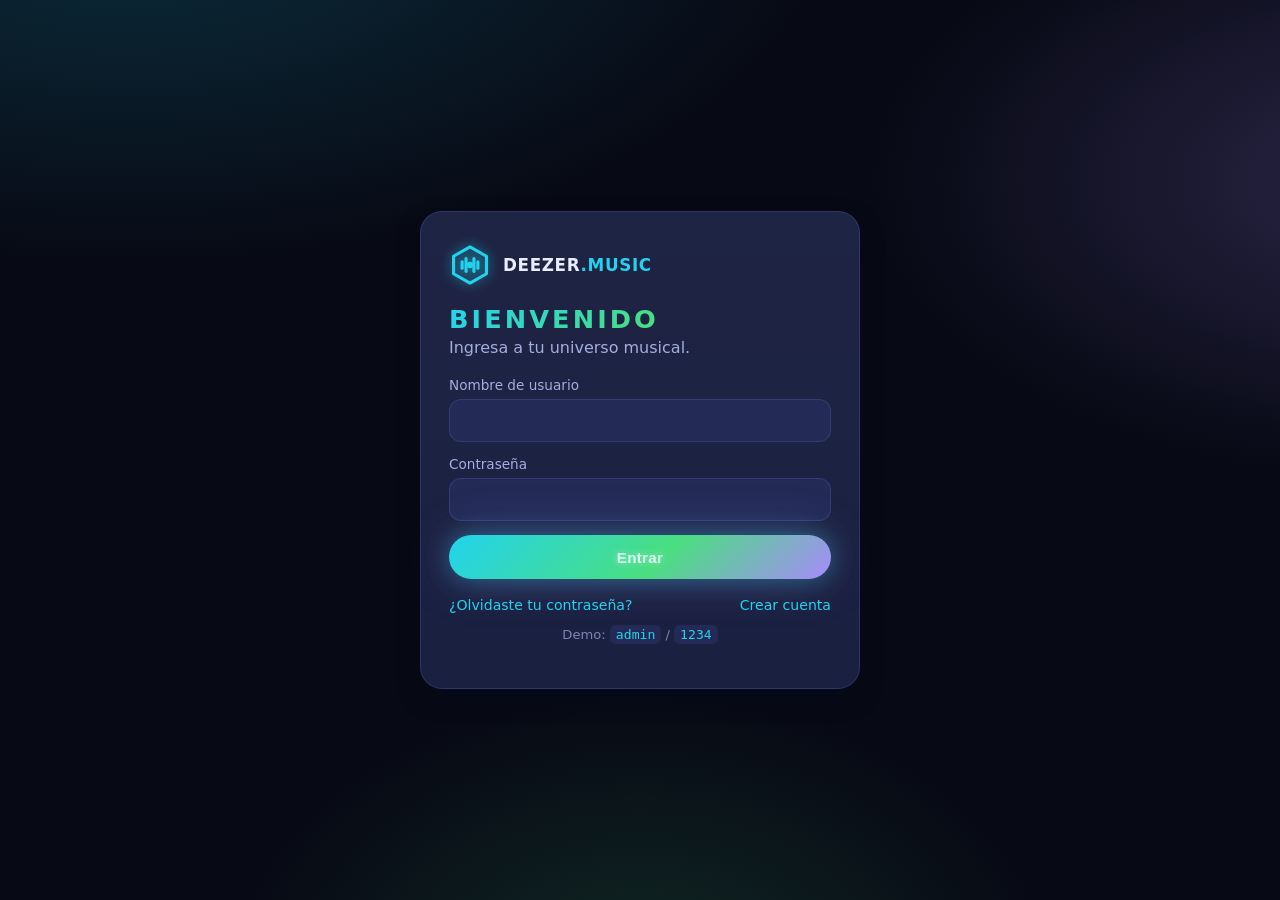
<file: index.html>
<!DOCTYPE html>
<html lang="es" data-theme="dark">
<head>
  <meta charset="UTF-8" />
  <meta name="viewport" content="width=device-width, initial-scale=1.0" />
  <title>Deezer.Music</title>
  <link rel="stylesheet" href="./css/styles.css" />
  <script>
    (function () {
      try {
        var authed = !!localStorage.getItem('dm_token');
        location.replace(authed ? './home.html' : './login.html');
      } catch (e) {
        location.replace('./login.html');
      }
    })();
  </script>
</head>
<body></body>
</html>
</file>
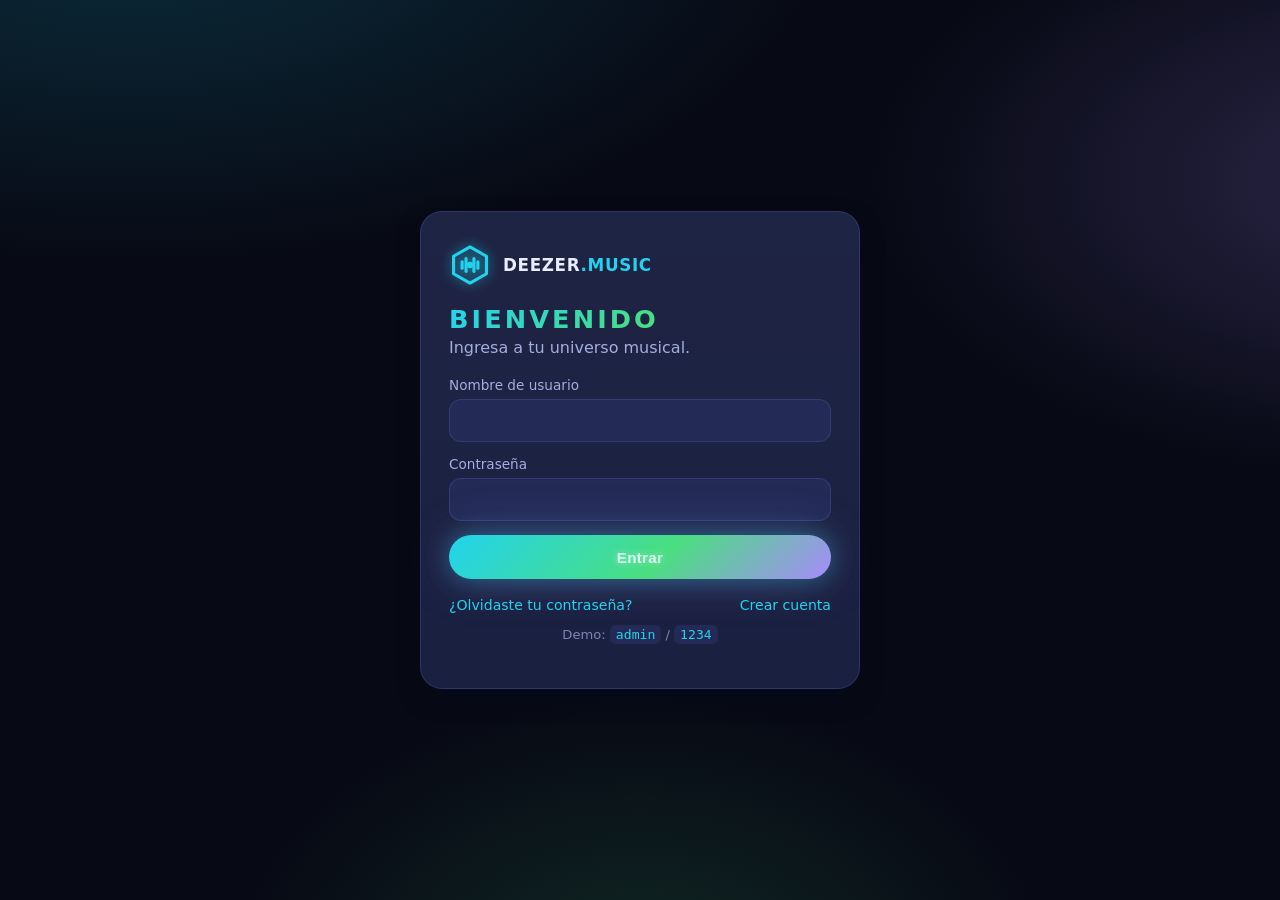
<file: album.html>
<!DOCTYPE html>
<html lang="es" data-theme="dark">
<head>
  <meta charset="UTF-8" />
  <meta name="viewport" content="width=device-width, initial-scale=1.0" />
  <title>Álbum · Deezer.Music</title>
  <meta name="description" content="Escucha las canciones del álbum en Deezer.Music." />
  <link rel="stylesheet" href="./css/styles.css" />
</head>
<body class="app-page">
  <header class="topbar"></header>

  <main class="app-main">
    <button id="backBtn" class="btn btn-ghost back-btn" type="button"></button>
    <div id="albumBanner" class="artist-banner album-hero"></div>

    <section class="section">
      <div class="section-head">
        <h2>Canciones</h2>
      </div>
      <p id="albumStatus" class="muted">Cargando canciones...</p>
      <div id="trackList" class="track-list"></div>
    </section>
  </main>

  <script src="./js/icons.js"></script>
  <script src="./js/theme.js"></script>
  <script src="./js/auth.js"></script>
  <script src="./js/storage.js"></script>
  <script src="./js/offline.js"></script>
  <script src="./js/api.js"></script>
  <script src="./js/ui.js"></script>
  <script src="./js/album.js"></script>
</body>
</html>
</file>
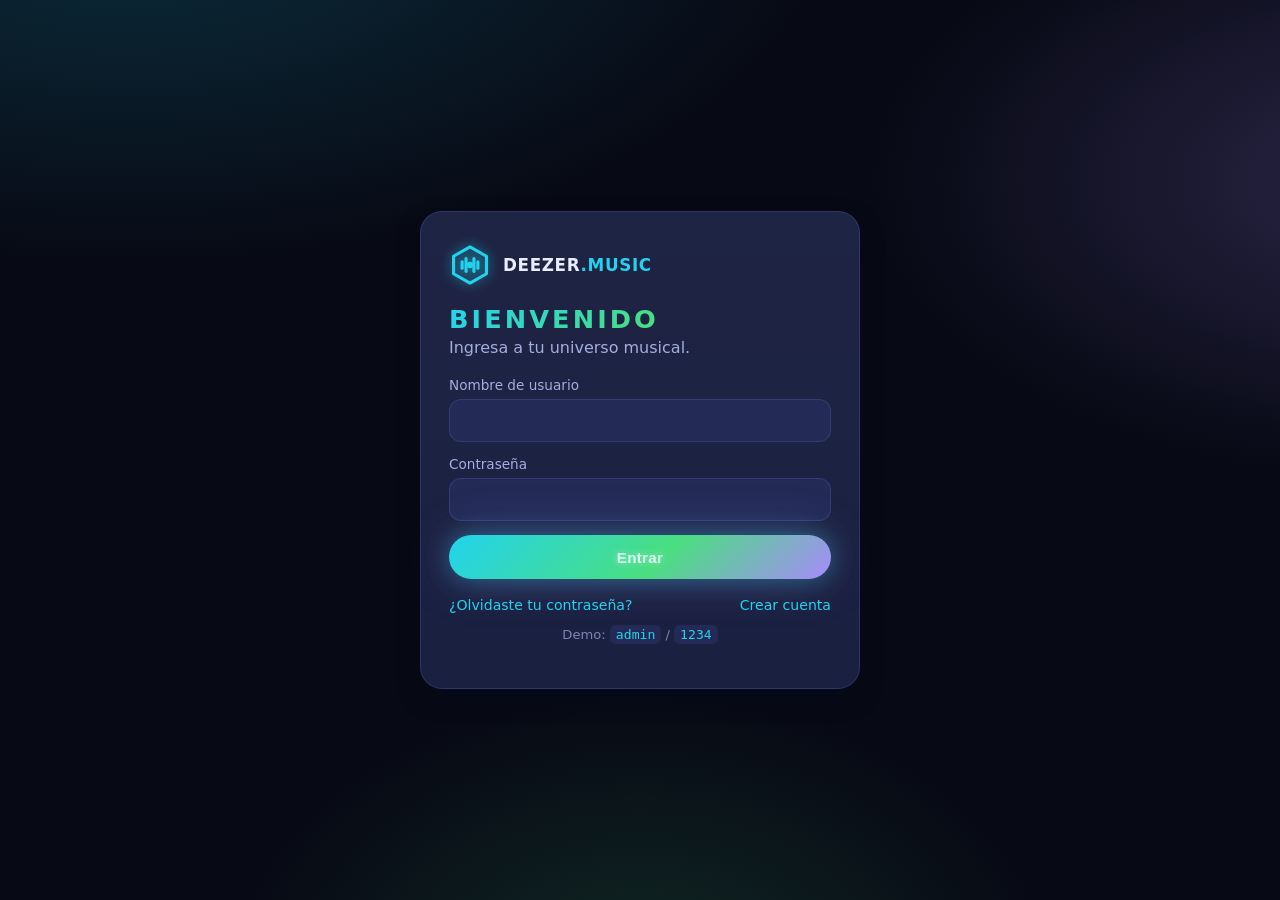
<file: artist.html>
<!DOCTYPE html>
<html lang="es" data-theme="dark">
<head>
  <meta charset="UTF-8" />
  <meta name="viewport" content="width=device-width, initial-scale=1.0" />
  <title>Artista · Deezer.Music</title>
  <meta name="description" content="Ficha del artista con su discografía completa en Deezer.Music." />
  <link rel="stylesheet" href="./css/styles.css" />
</head>
<body class="app-page">
  <header class="topbar"></header>

  <main class="app-main">
    <button id="backBtn" class="btn btn-ghost back-btn" type="button"></button>
    <div id="artistBanner" class="artist-banner"></div>
    <section class="section">
      <div class="section-head">
        <h2>Discografía</h2>
        <div id="starFilter" class="star-filter"></div>
      </div>
      <p id="artistStatus" class="muted">Cargando álbumes...</p>
      <div id="artistAlbums" class="grid album-grid"></div>
    </section>
  </main>

  <script src="./js/icons.js"></script>
  <script src="./js/theme.js"></script>
  <script src="./js/auth.js"></script>
  <script src="./js/storage.js"></script>
  <script src="./js/offline.js"></script>
  <script src="./js/api.js"></script>
  <script src="./js/ui.js"></script>
  <script src="./js/artist.js"></script>
</body>
</html>
</file>
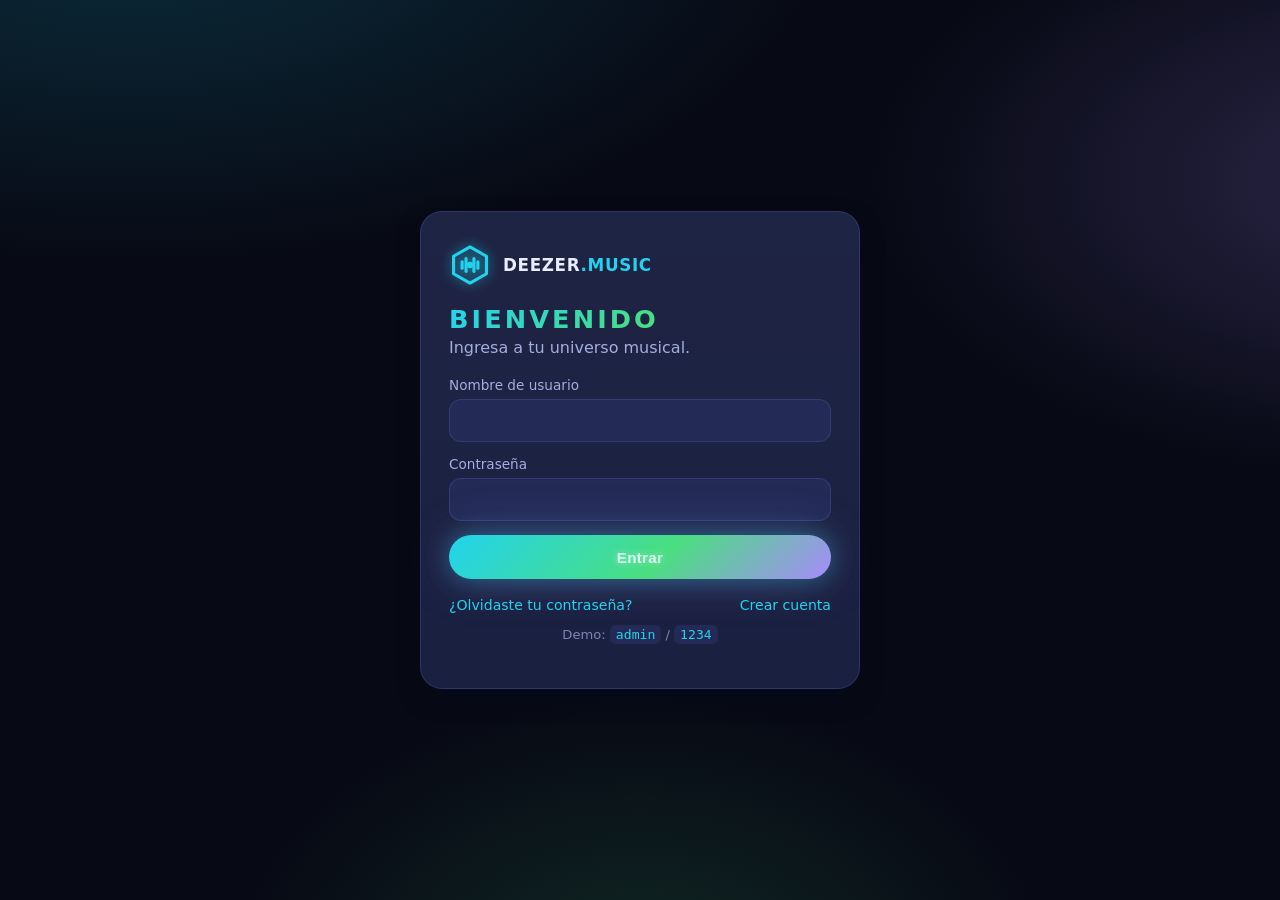
<file: favorites.html>
<!DOCTYPE html>
<html lang="es" data-theme="dark">
<head>
  <meta charset="UTF-8" />
  <meta name="viewport" content="width=device-width, initial-scale=1.0" />
  <title>Mis álbumes · Deezer.Music</title>
  <meta name="description" content="Tus álbumes guardados en Deezer.Music, siempre a un clic." />
  <link rel="stylesheet" href="./css/styles.css" />
</head>
<body class="app-page">
  <header class="topbar"></header>

  <main class="app-main">
    <button id="backBtn" class="btn btn-ghost back-btn" type="button"></button>

    <section class="section">
      <div class="section-head">
        <h2>Mis álbumes</h2>
        <div id="starFilter" class="star-filter"></div>
      </div>
      <p id="favStatus" class="muted"></p>
      <div id="favGrid" class="grid album-grid"></div>
    </section>
  </main>

  <script src="./js/icons.js"></script>
  <script src="./js/theme.js"></script>
  <script src="./js/auth.js"></script>
  <script src="./js/storage.js"></script>
  <script src="./js/offline.js"></script>
  <script src="./js/api.js"></script>
  <script src="./js/ui.js"></script>
  <script src="./js/favorites.js"></script>
</body>
</html>
</file>
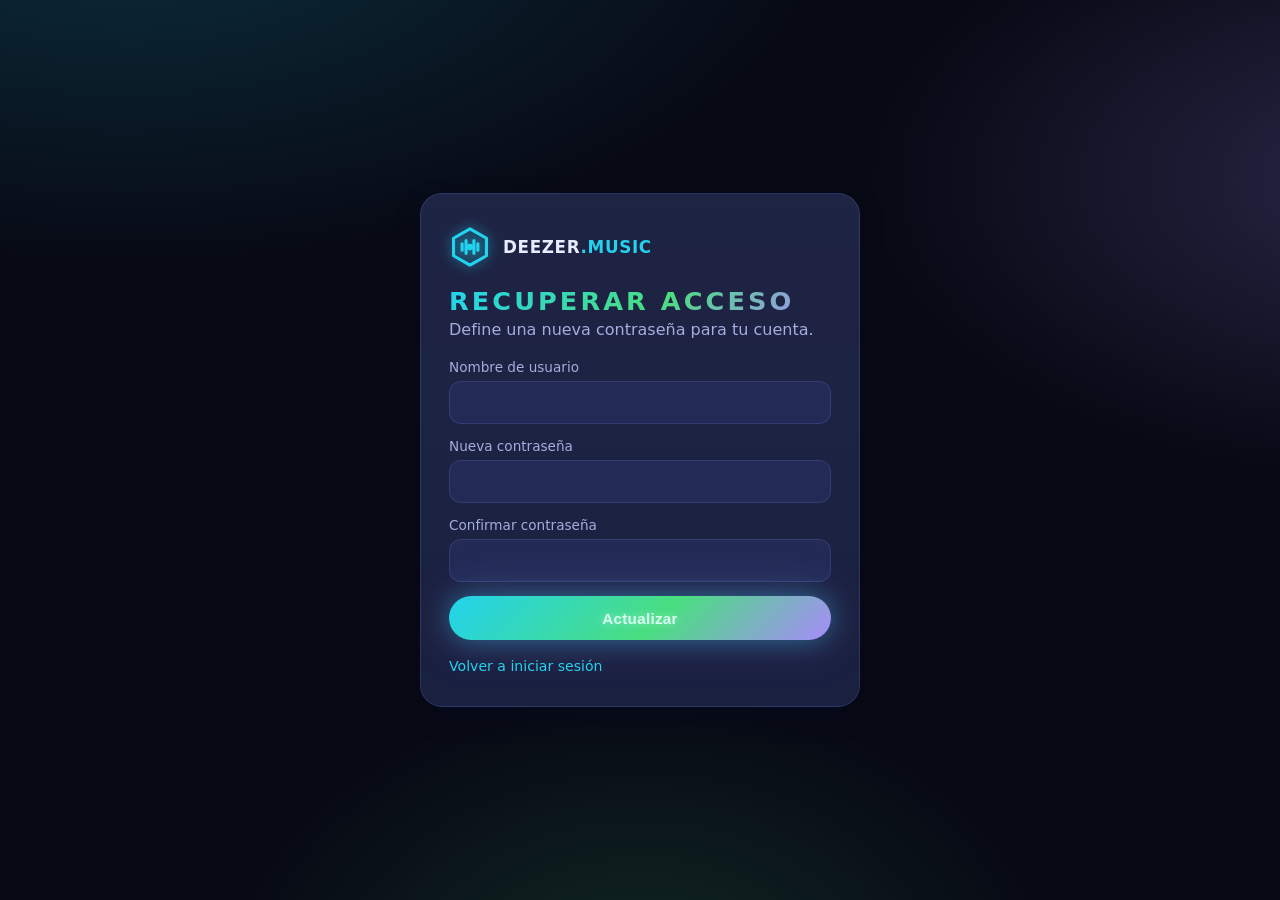
<file: forgot.html>
<!DOCTYPE html>
<html lang="es" data-theme="dark">
<head>
  <meta charset="UTF-8" />
  <meta name="viewport" content="width=device-width, initial-scale=1.0" />
  <title>Recuperar contraseña · Deezer.Music</title>
  <meta name="description" content="Restablece la contraseña de tu cuenta Deezer.Music." />
  <link rel="stylesheet" href="./css/styles.css" />
</head>
<body class="auth-page">
  <main class="auth-shell">
    <section class="auth-card">
      <div class="auth-brand" id="authBrand"></div>
      <h1 class="auth-title">RECUPERAR ACCESO</h1>
      <p class="auth-sub">Define una nueva contraseña para tu cuenta.</p>

      <form id="forgotForm" class="auth-form" novalidate>
        <label class="field">
          <span>Nombre de usuario</span>
          <input id="user" type="text" required />
        </label>
        <label class="field">
          <span>Nueva contraseña</span>
          <input id="pass" type="password" required />
        </label>
        <label class="field">
          <span>Confirmar contraseña</span>
          <input id="pass2" type="password" required />
        </label>

        <div id="forgotError" class="alert error" hidden></div>
        <div id="forgotOk" class="alert ok" hidden></div>

        <button type="submit" class="btn btn-primary btn-neon">
          <span class="btn-label">Actualizar</span>
        </button>
      </form>
      <div class="auth-links">
        <a href="./login.html">Volver a iniciar sesión</a>
      </div>
    </section>
  </main>

  <script src="./js/icons.js"></script>
  <script src="./js/theme.js"></script>
  <script src="./js/auth.js"></script>
  <script src="./js/forgot.js"></script>
  <script>
    document.getElementById('authBrand').innerHTML =
      Icons.logo('icon icon-lg neon') + '<span class="auth-wordmark">DEEZER<span class="brand-accent">.MUSIC</span></span>';
  </script>
</body>
</html>
</file>
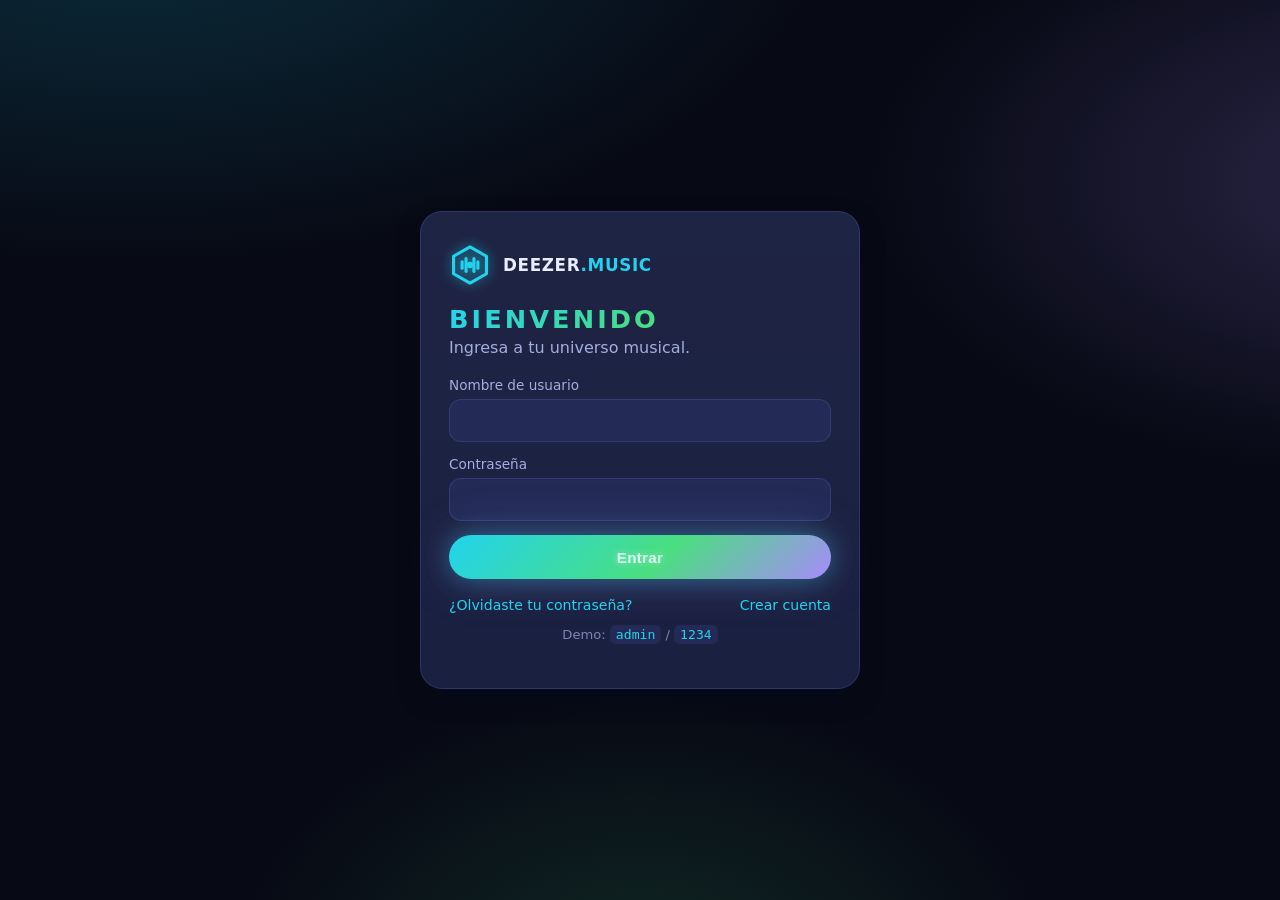
<file: home.html>
<!DOCTYPE html>
<html lang="es" data-theme="dark">
<head>
  <meta charset="UTF-8" />
  <meta name="viewport" content="width=device-width, initial-scale=1.0" />
  <title>Inicio · Deezer.Music</title>
  <meta name="description" content="Descubre artistas en tendencia, álbumes recomendados y guarda tus favoritos en Deezer.Music." />
  <link rel="stylesheet" href="./css/styles.css" />
</head>
<body class="app-page">
  <header class="topbar"></header>

  <main class="app-main">
    <div id="pendingSyncBadge" class="alert warn" hidden></div>
    <div id="netStatus" class="net-pill online" aria-live="polite">En línea</div>

    <section class="home-search">
      <form id="homeSearchForm" role="search">
        <span id="homeSearchIcon" class="search-glyph"></span>
        <input id="homeSearchInput" type="search"
               placeholder="Busca un artista: Rosalía, Coldplay, BTS..." autocomplete="off" />
        <button type="submit" class="btn btn-primary btn-neon">Buscar</button>
      </form>
    </section>

    <section class="hello">
      <h2 id="hello">Hola</h2>
      <p class="muted">Elige por dónde continuar tu exploración.</p>
    </section>

    <section class="section">
      <div class="section-head">
        <h2>Tendencias en vivo</h2>
      </div>
      <div id="trendingMarquee" class="marquee"></div>
    </section>

    <section class="section">
      <div class="section-head"><h2>Álbumes recomendados</h2></div>
      <div id="albumsGrid" class="grid"></div>
    </section>

    <section class="section">
      <div class="section-head"><h2>Artistas destacados</h2></div>
      <div id="artistsGrid" class="grid"></div>
    </section>

    <section class="section">
      <div class="section-head"><h2 id="relatedTitle">Basado en tus búsquedas</h2></div>
      <div id="relatedEmpty" class="empty" hidden>Cuando empieces a buscar, aquí verás sugerencias personalizadas.</div>
      <div id="relatedGrid" class="grid"></div>
    </section>
  </main>

  <script src="./js/icons.js"></script>
  <script src="./js/theme.js"></script>
  <script src="./js/auth.js"></script>
  <script src="./js/storage.js"></script>
  <script src="./js/offline.js"></script>
  <script src="./js/api.js"></script>
  <script src="./js/ui.js"></script>
  <script src="./js/home.js"></script>
  <script>
    (function () {
      var u = Auth.currentUser();
      if (u) document.getElementById('hello').textContent = 'Hola, ' + u.name;
    })();
  </script>
</body>
</html>
</file>
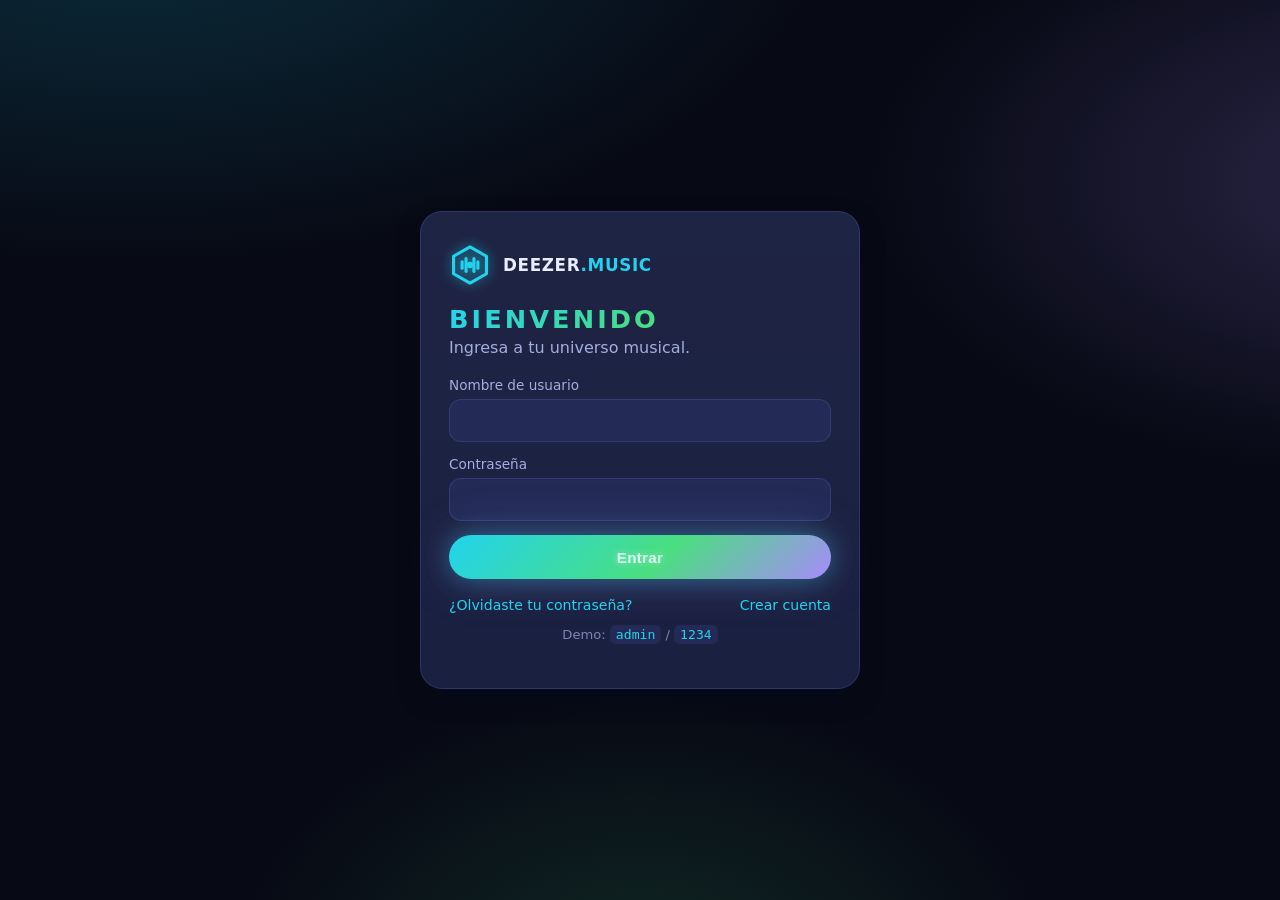
<file: login.html>
<!DOCTYPE html>
<html lang="es" data-theme="dark">
<head>
  <meta charset="UTF-8" />
  <meta name="viewport" content="width=device-width, initial-scale=1.0" />
  <title>Iniciar sesión · Deezer.Music</title>
  <meta name="description" content="Accede a Deezer.Music para descubrir artistas, guardar tus álbumes y calificarlos." />
  <link rel="stylesheet" href="./css/styles.css" />
</head>
<body class="auth-page">
  <main class="auth-shell">
    <section class="auth-card">
      <div class="auth-brand" id="authBrand"></div>
      <h1 class="auth-title">BIENVENIDO</h1>
      <p class="auth-sub">Ingresa a tu universo musical.</p>

      <form id="loginForm" class="auth-form" novalidate>
        <label class="field">
          <span>Nombre de usuario</span>
          <input id="user" type="text" autocomplete="username" required />
        </label>
        <label class="field">
          <span>Contraseña</span>
          <input id="pass" type="password" autocomplete="current-password" required />
        </label>

        <div id="loginError" class="alert error" hidden></div>

        <button id="loginBtn" type="submit" class="btn btn-primary btn-neon">
          <span class="spinner" hidden></span>
          <span class="btn-label">Entrar</span>
        </button>
      </form>

      <div class="auth-links">
        <a href="./forgot.html">¿Olvidaste tu contraseña?</a>
        <a href="./signup.html">Crear cuenta</a>
      </div>
      <p class="auth-hint">Demo: <code>admin</code> / <code>1234</code></p>
    </section>
  </main>

  <script src="./js/icons.js"></script>
  <script src="./js/theme.js"></script>
  <script src="./js/auth.js"></script>
  <script src="./js/storage.js"></script>
  <script src="./js/offline.js"></script>
  <script src="./js/login.js"></script>
  <script>
    document.getElementById('authBrand').innerHTML =
      Icons.logo('icon icon-lg neon') + '<span class="auth-wordmark">DEEZER<span class="brand-accent">.MUSIC</span></span>';
  </script>
</body>
</html>
</file>
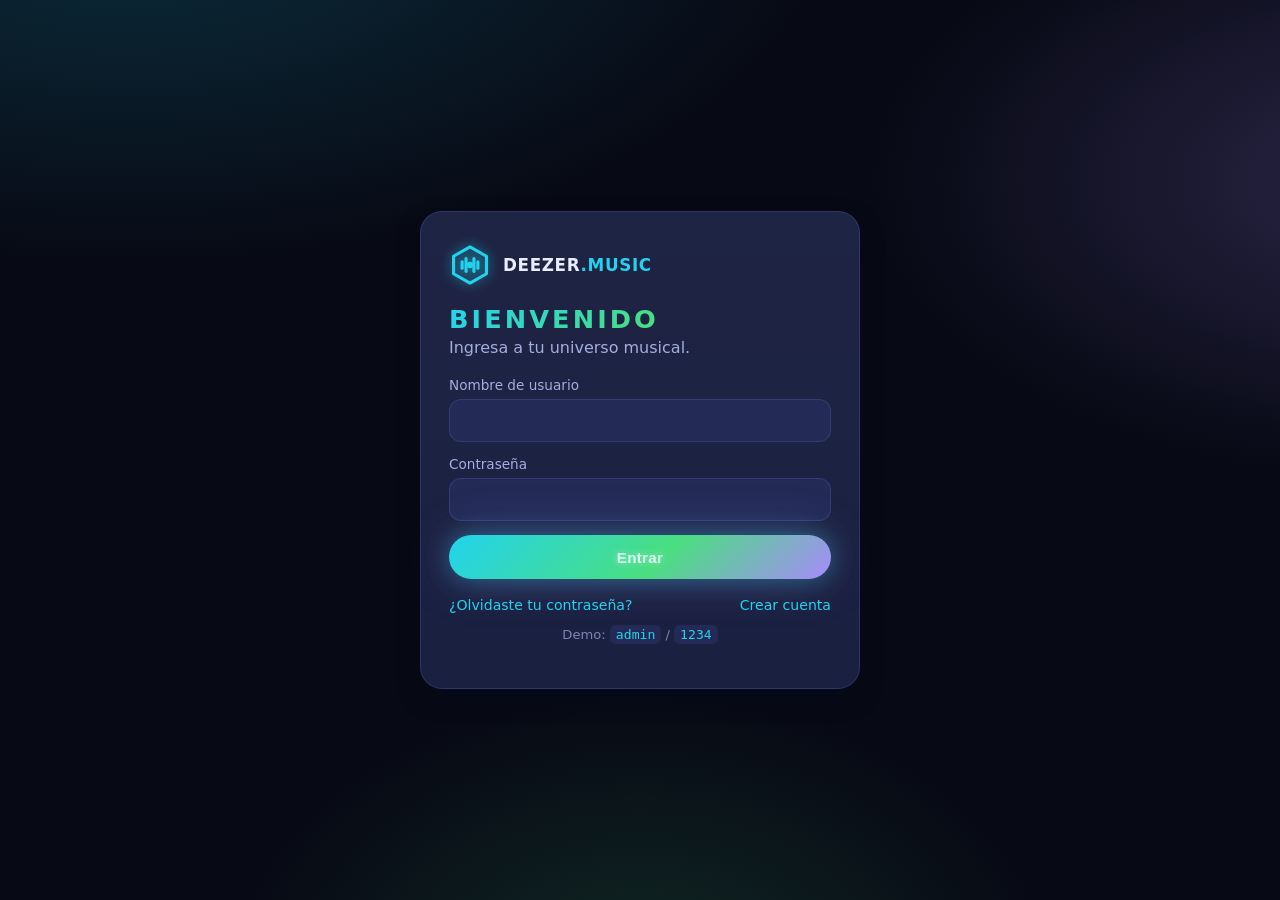
<file: search.html>
<!DOCTYPE html>
<html lang="es" data-theme="dark">
<head>
  <meta charset="UTF-8" />
  <meta name="viewport" content="width=device-width, initial-scale=1.0" />
  <title>Buscar · Deezer.Music</title>
  <meta name="description" content="Busca artistas, álbumes y canciones en Deezer.Music en tiempo real." />
  <link rel="stylesheet" href="./css/styles.css" />
</head>
<body class="app-page">
  <header class="topbar"></header>

  <main class="app-main">
    <div id="netStatus" class="net-pill online">En línea</div>

    <button id="backBtn" class="btn btn-ghost back-btn" type="button"></button>

    <section class="section">
      <div class="section-head"><h2>Explorar</h2></div>
      <form id="searchForm" class="home-search" role="search">
        <input id="searchInput" type="search"
               placeholder="Escribe: Taylor Swift, Coldplay, Karol G..." autocomplete="off" />
        <button type="submit" class="btn btn-primary btn-neon">Buscar</button>
      </form>
      <div id="searchHistory" class="chip-row" hidden></div>
      <p id="searchStatus" class="muted"></p>
    </section>

    <section class="section" id="secArtists" hidden>
      <div class="section-head"><h2>Artistas</h2></div>
      <div id="artistResults" class="grid"></div>
    </section>

    <section class="section" id="secAlbums" hidden>
      <div class="section-head"><h2>Álbumes</h2></div>
      <div id="albumResults" class="grid"></div>
    </section>

    <section class="section" id="secTracks" hidden>
      <div class="section-head"><h2>Canciones</h2></div>
      <div id="trackResults" class="track-list"></div>
    </section>
  </main>

  <script src="./js/icons.js"></script>
  <script src="./js/theme.js"></script>
  <script src="./js/auth.js"></script>
  <script src="./js/storage.js"></script>
  <script src="./js/offline.js"></script>
  <script src="./js/api.js"></script>
  <script src="./js/ui.js"></script>
  <script src="./js/search.js"></script>
</body>
</html>
</file>
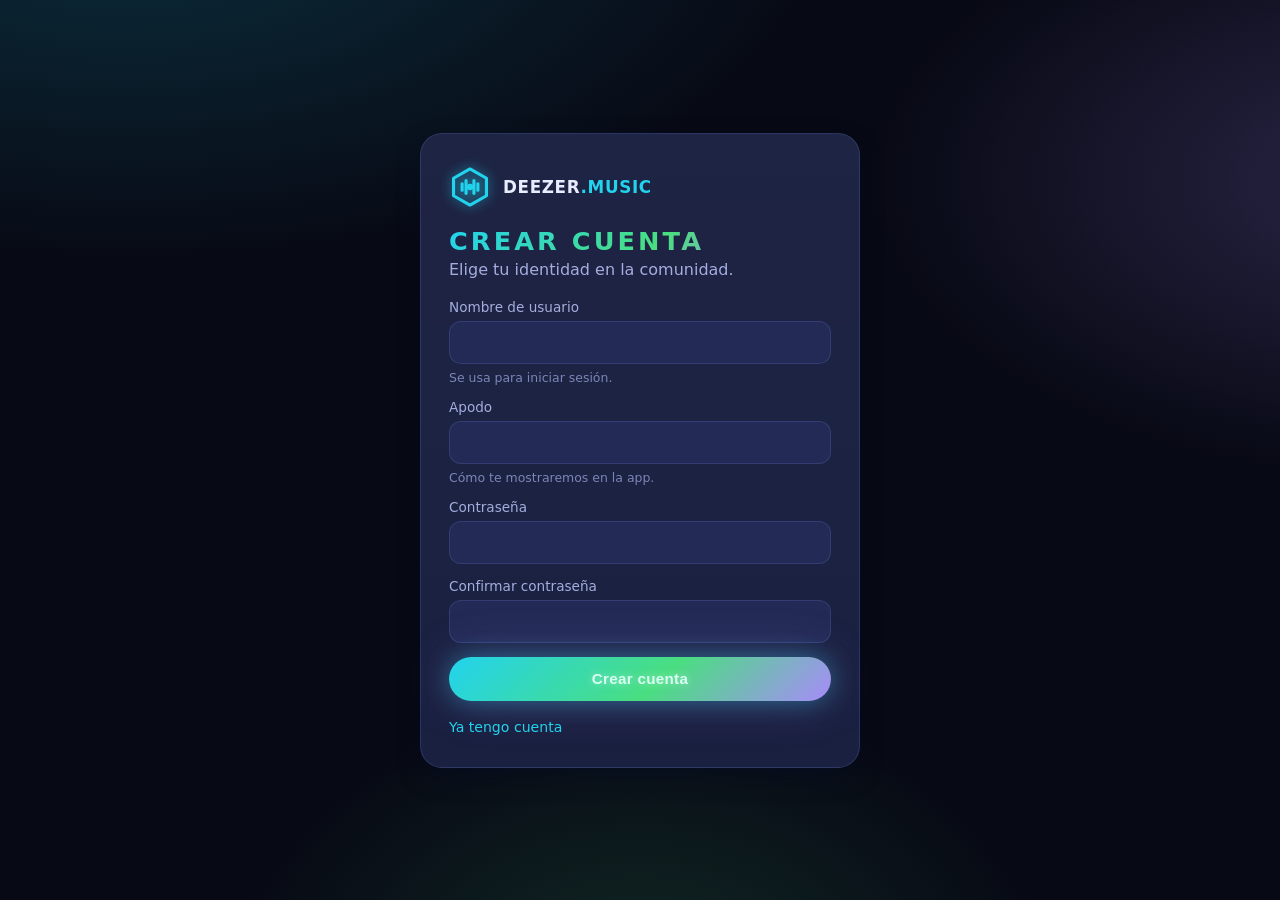
<file: signup.html>
<!DOCTYPE html>
<html lang="es" data-theme="dark">
<head>
  <meta charset="UTF-8" />
  <meta name="viewport" content="width=device-width, initial-scale=1.0" />
  <title>Crear cuenta · Deezer.Music</title>
  <meta name="description" content="Crea tu cuenta en Deezer.Music y personaliza tu experiencia musical." />
  <link rel="stylesheet" href="./css/styles.css" />
</head>
<body class="auth-page">
  <main class="auth-shell">
    <section class="auth-card">
      <div class="auth-brand" id="authBrand"></div>
      <h1 class="auth-title">CREAR CUENTA</h1>
      <p class="auth-sub">Elige tu identidad en la comunidad.</p>

      <form id="signupForm" class="auth-form" novalidate>
        <label class="field">
          <span>Nombre de usuario</span>
          <input id="username" type="text" autocomplete="username" required />
          <small class="hint">Se usa para iniciar sesión.</small>
        </label>
        <label class="field">
          <span>Apodo</span>
          <input id="nickname" type="text" required />
          <small class="hint">Cómo te mostraremos en la app.</small>
        </label>
        <label class="field">
          <span>Contraseña</span>
          <input id="pass" type="password" autocomplete="new-password" required />
        </label>
        <label class="field">
          <span>Confirmar contraseña</span>
          <input id="pass2" type="password" autocomplete="new-password" required />
        </label>

        <div id="signupError" class="alert error" hidden></div>
        <div id="signupOk" class="alert ok" hidden></div>

        <button id="signupBtn" type="submit" class="btn btn-primary btn-neon">
          <span class="spinner" hidden></span>
          <span class="btn-label">Crear cuenta</span>
        </button>
      </form>

      <div class="auth-links">
        <a href="./login.html">Ya tengo cuenta</a>
      </div>
    </section>
  </main>

  <script src="./js/icons.js"></script>
  <script src="./js/theme.js"></script>
  <script src="./js/auth.js"></script>
  <script src="./js/storage.js"></script>
  <script src="./js/offline.js"></script>
  <script src="./js/signup.js"></script>
  <script>
    document.getElementById('authBrand').innerHTML =
      Icons.logo('icon icon-lg neon') + '<span class="auth-wordmark">DEEZER<span class="brand-accent">.MUSIC</span></span>';
  </script>
</body>
</html>
</file>
<file: css/styles.css>
/* ============================================================
   Deezer.Music — Neon Edition
   Tema oscuro por defecto (dark), tema claro alterno.
   Paleta: cian eléctrico, verde-menta neón, violeta profundo.
   Regla: nunca #000 puro sobre gradientes; usar tokens de paleta.
   ============================================================ */


    /* 
      Soy un comentario candidato a ser borrado. Borralo
    */

:root, [data-theme="dark"] {
  --bg-0: #070914;
  --bg-1: #0e1226;
  --bg-2: #151a33;
  --surface: #1a2040;
  --surface-2: #232a55;
  --border: rgba(120,150,255,0.18);
  --text: #e8ecff;
  --text-dim: #a4addf;
  --muted: #7c85b8;

  --brand-1: #22d3ee;   /* cyan */
  --brand-2: #4ade80;   /* mint */
  --brand-3: #a78bfa;   /* violet */
  --accent-neon: #d9fff5;   /* texto claro neón para botones con gradiente */

  --danger: #ff6b7a;
  --danger-bg: #3a1620;
  --ok: #7bffb8;

  --shadow-card: 0 10px 30px -10px rgba(0,10,40,0.6);
  --shadow-neon: 0 0 24px rgba(34,211,238,0.35), 0 0 48px rgba(167,139,250,0.25);
  --radius: 14px;
  --radius-lg: 22px;
  --grad-brand: linear-gradient(135deg, var(--brand-1), var(--brand-2) 55%, var(--brand-3));
}

[data-theme="light"] {
  --bg-0: #f5f7ff;
  --bg-1: #eef1fb;
  --bg-2: #e6ebf8;
  --surface: #ffffff;
  --surface-2: #f0f3fb;
  --border: rgba(30,50,120,0.14);
  --text: #10173a;
  --text-dim: #3a4576;
  --muted: #6a729c;
  --accent-neon: #f4fffb;
  --shadow-card: 0 10px 30px -12px rgba(30,40,100,0.18);
}

* { box-sizing: border-box; }
html, body { margin: 0; padding: 0; }
body {
  background: var(--bg-0);
  color: var(--text);
  font-family: 'Inter', system-ui, -apple-system, Segoe UI, Roboto, sans-serif;
  min-height: 100vh;
  -webkit-font-smoothing: antialiased;
}

a { color: var(--brand-1); text-decoration: none; }
a:hover { text-decoration: underline; }

.muted { color: var(--muted); }
code {
  background: var(--surface-2); padding: 2px 6px; border-radius: 6px;
  font-family: 'JetBrains Mono', 'Fira Code', ui-monospace, monospace;
  color: var(--brand-1);
}

/* ===== Iconos ===== */
.icon {
  width: 20px; height: 20px;
  fill: none; stroke: currentColor; stroke-width: 1.8;
  stroke-linecap: round; stroke-linejoin: round;
  vertical-align: middle;
}
.icon-xs { width: 14px; height: 14px; }
.icon-sm { width: 16px; height: 16px; }
.icon-lg { width: 42px; height: 42px; }
.neon { filter: drop-shadow(0 0 6px rgba(34,211,238,0.7)); color: var(--brand-1); }

/* ===== Botones ===== */
.btn {
  display: inline-flex; align-items: center; justify-content: center;
  gap: 8px; padding: 12px 20px; min-height: 44px;
  border-radius: 999px; border: 1px solid transparent;
  font-weight: 600; font-size: 0.95rem;
  cursor: pointer; transition: transform .12s ease, box-shadow .2s ease, filter .2s;
  letter-spacing: 0.02em;
}
.btn:hover { transform: translateY(-1px); }
.btn:active { transform: translateY(0); }
.btn[disabled] { opacity: 0.6; cursor: wait; }

.btn-primary,
.btn-neon {
  background: var(--grad-brand);
  color: var(--accent-neon);
  border: none;
  box-shadow: var(--shadow-neon);
  text-shadow: 0 0 8px rgba(217,255,245,0.55);
}
.btn-primary:hover, .btn-neon:hover { filter: brightness(1.05); }

.btn-ghost {
  background: transparent; color: var(--text);
  border-color: var(--border);
}
.btn-ghost:hover { background: var(--surface-2); }

/* ===== Spinner ===== */
.spinner {
  width: 16px; height: 16px; border-radius: 50%;
  border: 2px solid rgba(255,255,255,0.35);
  border-top-color: var(--accent-neon);
  animation: spin .8s linear infinite;
}
@keyframes spin { to { transform: rotate(360deg); } }

/* ===== Alertas ===== */
.alert { padding: 10px 14px; border-radius: 12px; margin: 8px 0; font-size: .92rem; }
.alert.error { background: var(--danger-bg); color: var(--danger); border: 1px solid rgba(255,107,122,0.35); }
.alert.ok    { background: rgba(34,197,94,0.14); color: var(--ok); border: 1px solid rgba(34,197,94,0.35); }
.alert.warn  { background: rgba(251,191,36,0.14); color: #fcd34d; border: 1px solid rgba(251,191,36,0.35); }

.net-pill {
  position: fixed; bottom: 16px; right: 16px;
  padding: 6px 12px; border-radius: 999px; font-size: .8rem;
  z-index: 40; border: 1px solid var(--border); background: var(--surface);
}
.net-pill.online  { color: var(--ok); }
.net-pill.offline { color: var(--danger); }

/* =====================================================
   Autenticación
   ===================================================== */
.auth-page {
  background:
    radial-gradient(1200px 600px at 10% -10%, rgba(34,211,238,0.18), transparent 60%),
    radial-gradient(900px 500px at 110% 20%, rgba(167,139,250,0.22), transparent 60%),
    radial-gradient(700px 500px at 50% 110%, rgba(74,222,128,0.15), transparent 60%),
    var(--bg-0);
}
.auth-shell { min-height: 100vh; display: grid; place-items: center; padding: 24px; }
.auth-card {
  width: min(100%, 440px);
  background: linear-gradient(180deg, rgba(255,255,255,0.02), rgba(255,255,255,0)) var(--surface);
  border: 1px solid var(--border);
  border-radius: var(--radius-lg);
  padding: 32px 28px;
  box-shadow: var(--shadow-card);
  backdrop-filter: blur(10px);
}
.auth-brand {
  display: flex; align-items: center; gap: 12px; margin-bottom: 18px;
  font-weight: 800; letter-spacing: .04em;
}
.auth-wordmark { font-size: 1.05rem; }
.brand-accent { color: var(--brand-1); }
.auth-title {
  font-size: 1.6rem; margin: 4px 0 4px; letter-spacing: .12em;
  background: var(--grad-brand); -webkit-background-clip: text; background-clip: text; color: transparent;
}
.auth-sub { color: var(--text-dim); margin: 0 0 20px; }
.auth-form { display: grid; gap: 14px; }
.field { display: grid; gap: 6px; }
.field > span { font-size: .85rem; color: var(--text-dim); }
.field input {
  padding: 12px 14px; border-radius: 12px;
  background: var(--surface-2);
  border: 1px solid var(--border);
  color: var(--text); font-size: .95rem;
  transition: border-color .15s, box-shadow .15s;
}
.field input:focus {
  outline: none; border-color: var(--brand-1);
  box-shadow: 0 0 0 3px rgba(34,211,238,0.22);
}
.field .hint { color: var(--muted); font-size: .78rem; }

.auth-links { display: flex; justify-content: space-between; margin-top: 18px; font-size: .88rem; }
.auth-hint { text-align: center; color: var(--muted); font-size: .82rem; margin-top: 14px; }

/* =====================================================
   App shell — topbar fija + sidebar
   ===================================================== */
.app-page { padding-top: 64px; background: var(--bg-0); }

.topbar {
  position: fixed; top: 0; left: 0; right: 0;
  height: 60px; z-index: 50;
  display: flex; align-items: center; justify-content: space-between;
  padding: 0 16px;
  background: color-mix(in oklab, var(--bg-1) 88%, transparent);
  border-bottom: 1px solid var(--border);
  backdrop-filter: blur(14px);
}
.topbar-left, .topbar-right { display: flex; align-items: center; gap: 10px; }
.brand {
  margin: 0; font-size: 1rem; letter-spacing: .04em; font-weight: 800;
  display: inline-flex; align-items: center; gap: 8px;
}
.brand .icon { color: var(--brand-1); filter: drop-shadow(0 0 6px rgba(34,211,238,0.6)); }

.icon-btn {
  background: transparent; border: 1px solid var(--border);
  color: var(--text); width: 40px; height: 40px; border-radius: 10px;
  display: inline-flex; align-items: center; justify-content: center; cursor: pointer;
}
.icon-btn:hover { background: var(--surface-2); }

/* Perfil */
.profile-btn {
  display: inline-flex; align-items: center; gap: 10px;
  background: var(--surface); border: 1px solid var(--border);
  color: var(--text); padding: 6px 12px 6px 6px;
  border-radius: 999px; cursor: pointer; font-weight: 600;
}
.profile-btn:hover { background: var(--surface-2); }
.profile-avatar {
  width: 30px; height: 30px; border-radius: 50%;
  display: inline-grid; place-items: center;
  background: var(--grad-brand); color: var(--accent-neon);
  font-size: .8rem; font-weight: 800;
  text-shadow: 0 0 6px rgba(217,255,245,.6);
  line-height: 1; /* Añade esta línea para centrado vertical estricto */
}

.profile-popover {
  position: fixed;
  top: 70px; right: 16px;
  min-width: 240px;
  background: var(--surface);
  border: 1px solid var(--border);
  border-radius: 14px;
  box-shadow: var(--shadow-card);
  padding: 10px;
  display: none; z-index: 100;
}
.profile-popover.open { display: block; }
.pp-head { display: flex; align-items: center; gap: 10px; padding: 10px 12px 12px; border-bottom: 1px solid var(--border); }
.pp-name { font-weight: 700; }
.pp-role { font-size: .8rem; color: var(--muted); }
.pp-row {
  padding: 10px 12px; border-radius: 10px; cursor: pointer;
  display: flex; align-items: center; justify-content: space-between;
  color: var(--text); margin-top: 4px;
}
.pp-row:hover { background: var(--surface-2); }
.pp-row.danger { color: var(--danger); }
.pp-row.danger:hover { background: var(--danger-bg); }

/* Sidebar desplegable */
.sidebar {
  position: fixed; top: 0; left: 0; bottom: 0; width: 260px;
  background: var(--bg-1); border-right: 1px solid var(--border);
  transform: translateX(-100%); transition: transform .22s ease;
  z-index: 80; padding: 74px 12px 20px;
  display: flex; flex-direction: column; gap: 4px;
}
.sidebar-backdrop {
  position: fixed; inset: 0; background: rgba(4,6,20,0.55);
  opacity: 0; pointer-events: none; transition: opacity .22s;
  z-index: 70;
}
.sb-open .sidebar { transform: translateX(0); }
.sb-open .sidebar-backdrop { opacity: 1; pointer-events: auto; }

.sb-brand {
  padding: 12px 14px; margin-bottom: 8px;
  display: flex; gap: 10px; align-items: center;
  font-weight: 800; letter-spacing: .04em;
  color: var(--text);
}
.sb-item {
  display: flex; align-items: center; gap: 12px;
  padding: 12px 14px; border-radius: 12px;
  color: var(--text-dim); text-decoration: none; font-weight: 600;
}
.sb-item:hover { background: var(--surface-2); color: var(--text); text-decoration: none; }
.sb-item.active {
  background: color-mix(in oklab, var(--brand-1) 15%, transparent);
  color: var(--brand-1);
}
.sb-foot { margin-top: auto; color: var(--muted); font-size: .78rem; padding: 10px; }

/* =====================================================
   Main + secciones
   ===================================================== */
.app-main {
  max-width: 1180px; margin: 0 auto; padding: 20px 20px 80px;
}
.hello { margin: 18px 4px 0; }
.hello h2 { font-size: 1.6rem; margin: 0; }

.section { margin-top: 32px; }
.section-head { display: flex; align-items: center; justify-content: space-between; margin-bottom: 12px; }
.section-head h2 {
  margin: 0; font-size: 1.15rem; letter-spacing: .04em; text-transform: uppercase;
  color: var(--text-dim);
}
.empty {
  padding: 18px; border: 1px dashed var(--border); border-radius: 14px;
  color: var(--muted); background: var(--surface); text-align: center;
}

/* Buscador embebido en home */
.home-search {
  display: flex; align-items: center; gap: 10px;
  background: var(--surface); border: 1px solid var(--border);
  padding: 8px; border-radius: 999px;
  margin-top: 6px;
}
.home-search form,
.home-search { position: relative; }
.home-search input {
  flex: 1; min-width: 0;
  background: transparent; border: none; outline: none; color: var(--text);
  padding: 10px 12px; font-size: .95rem;

  white-space: nowrap;
  overflow: hidden;
  text-overflow: ellipsis;
}
.home-search .search-glyph {
  display: inline-flex; margin-left: 8px; color: var(--brand-1);
}
.home-search form { display: flex; align-items: center; width: 100%; gap: 8px; }
.home-search .btn { padding: 10px 18px; min-height: 40px; }

/* Chips (historial) */
.chip-row { display: flex; flex-wrap: wrap; gap: 8px; align-items: center; margin: 12px 0; }
.hist-label { color: var(--muted); font-size: .85rem; margin-right: 4px; }
.chip {
  background: var(--surface); border: 1px solid var(--border);
  color: var(--text-dim); padding: 6px 12px; border-radius: 999px; font-size: .82rem;
  cursor: pointer; text-decoration: none;
}
.chip:hover { color: var(--text); border-color: var(--brand-1); text-decoration: none; }

/* Grid tarjetas */
.grid {
  display: grid; gap: 16px;
  grid-template-columns: repeat(auto-fill, minmax(180px, 1fr));
}
.card {
  background: var(--surface); border: 1px solid var(--border);
  border-radius: var(--radius); overflow: hidden;
  color: var(--text); text-decoration: none;
  display: flex; flex-direction: column;
  transition: transform .15s ease, border-color .15s, box-shadow .2s;
}
.card:hover {
  transform: translateY(-3px); border-color: var(--brand-1);
  box-shadow: 0 12px 30px -14px rgba(34,211,238,0.4);
  text-decoration: none;
}
.card img { width: 100%; aspect-ratio: 1/1; object-fit: cover; display: block; background: var(--surface-2); }
.card-body { padding: 10px 12px; }
.card-body h3 { margin: 0 0 4px; font-size: .95rem; }
.card-body p  { margin: 0; color: var(--muted); font-size: .8rem; }

/* =====================================================
   Marquee
   ===================================================== */
.marquee {
  position: relative;
  overflow: hidden;
  padding: 6px 0;
  mask-image: linear-gradient(90deg, transparent, #000 6%, #000 94%, transparent);
  -webkit-mask-image: linear-gradient(90deg, transparent, #000 6%, #000 94%, transparent);
}
.marquee-track {
  display: flex; gap: 16px; width: max-content;
  animation: marquee 60s linear infinite;
  will-change: transform;
}
.marquee:hover .marquee-track { animation-play-state: paused; }
.marquee .card { flex: 0 0 200px; width: 200px; }
@keyframes marquee {
  from { transform: translateX(0); }
  to   { transform: translateX(-50%); }
}

/* =====================================================
   Artista (detalle) + álbumes
   ===================================================== */
.back-btn { margin-bottom: 16px; }
.artist-banner {
  position: relative; border-radius: var(--radius-lg); overflow: hidden;
  min-height: 220px;
  background: var(--surface);
  border: 1px solid var(--border);
  display: flex; align-items: flex-end;
}
.artist-banner img {
  position: absolute; inset: 0; width: 100%; height: 100%; object-fit: cover;
  filter: brightness(0.55) saturate(1.1);
}
.banner-info {
  position: relative; z-index: 1; padding: 24px 28px;
  color: #fff; text-shadow: 0 2px 12px rgba(0,0,0,0.5);
}
.banner-info h1 { margin: 0; font-size: 2rem; }

.album-grid { grid-template-columns: repeat(auto-fill, minmax(220px, 1fr)); }
.album-card {
  background: var(--surface); border: 1px solid var(--border);
  border-radius: var(--radius); overflow: hidden;
  display: flex; flex-direction: column;
  cursor: pointer;
  transition: transform .15s ease, border-color .15s, box-shadow .2s;
}
.album-card:hover {
  transform: translateY(-3px); border-color: var(--brand-1);
  box-shadow: 0 12px 30px -14px rgba(34,211,238,0.4);
}

.album-card img { width: 100%; aspect-ratio: 1/1; object-fit: cover; }
.album-body { padding: 12px 14px; }
.album-body h3 { margin: 0 0 4px; font-size: 1rem; }
.album-body p  { margin: 0 0 8px; color: var(--muted); font-size: .82rem; }
.actions { display: flex; align-items: center; gap: 10px; justify-content: space-between; }

.fav-btn {
  background: transparent; border: 1px solid var(--border); color: var(--text-dim);
  width: 34px; height: 34px; border-radius: 10px; cursor: pointer;
  display: inline-flex; align-items: center; justify-content: center;
}
.fav-btn:hover { border-color: var(--danger); color: var(--danger); }
.fav-btn.on { color: var(--danger); border-color: var(--danger); }

.stars { display: inline-flex; gap: 2px; }
.star  {
  background: transparent; border: none; cursor: pointer; padding: 2px;
  color: var(--muted);
}
.star.on { color: #ffce4a; }

/* =========================================
   COMPONENTE: FILTRO DE ESTRELLAS
   ========================================= */
.star-filter {
  position: relative;
  display: inline-block;
}

.star-filter .filter-toggle {
  display: flex;
  align-items: center;
  gap: 0.5rem;
  cursor: pointer;
}

.star-filter .dropdown-menu {
  position: absolute;
  top: 100%;
  right: 0;
  background-color: var(--surface);
  border: 1px solid var(--border);
  border-radius: 8px;
  list-style: none;
  padding: 0.5rem 0;
  margin: 0.5rem 0 0 0;
  min-width: 140px;
  /* Corregido: z-index bajado para no solapar header o menú perfil */
  z-index: 10; 
  box-shadow: var(--shadow-card);
}

.star-filter .dropdown-menu[hidden] {
  display: none;
}

.star-filter .dropdown-item {
  padding: 0.6rem 1rem;
  cursor: pointer;
  color: var(--text-dim);
  transition: all 0.2s ease;
}

.star-filter .dropdown-item:hover {
  background-color: var(--surface-2);
  color: var(--text);
}

.star-filter .dropdown-item.active {
  color: var(--brand-1);
  font-weight: bold;
  background-color: rgba(34,211,238,0.1);
}

/* =====================================================
   Álbum (detalle) — portada + canciones
   ===================================================== */
.album-hero .banner-info { display: flex; flex-direction: column; gap: 10px; }
.album-hero-actions { display: flex; align-items: center; gap: 12px; margin-top: 4px; }
.album-hero-actions .fav-btn { background: rgba(10,14,30,0.35); }

.track-list { display: flex; flex-direction: column; gap: 10px; }
.track-row {
  display: flex; align-items: center; gap: 12px;
  background: var(--surface); border: 1px solid var(--border);
  border-radius: 12px; padding: 8px 14px;
}
.track-idx { width: 20px; text-align: center; color: var(--muted); font-size: .85rem; flex: none; }
.track-row img { width: 44px; height: 44px; border-radius: 8px; object-fit: cover; flex: none; background: var(--surface-2); }
.track-info { flex: 1; min-width: 0; }
.track-title { font-weight: 600; font-size: .92rem; white-space: nowrap; overflow: hidden; text-overflow: ellipsis; }
.track-sub { color: var(--muted); font-size: .8rem; }
.track-dur { color: var(--muted); font-size: .85rem; flex: none; }
.track-row audio {
  height: 34px; max-width: 220px; flex: none; color-scheme: dark;
}
[data-theme="light"] .track-row audio { color-scheme: light; }

/* =====================================================
   Responsive
   ===================================================== */
@media (max-width: 640px) {
  .profile-btn span:not(.profile-avatar) { display: none; }
  .auth-title { font-size: 1.3rem; }
  
  /* NUEVA REGLA: Igualar el padding para centrar el avatar */
  .profile-btn {
    padding: 6px; /* 6px en todos los lados en lugar de 12px a la derecha */
  }

  .home-search { border-radius: 18px; padding: 6px; }
  
  /* Aquí encadenamos las clases para ganar prioridad sin !important */
  .home-search .btn.btn-primary.btn-neon { 
    width: 44px;
    height: 44px;
    padding: 0;
    font-size: 0;
    line-height: 0;
    color: transparent;
    text-shadow: none; 
    display: flex;
    justify-content: center;
    align-items: center;
    flex-shrink: 0;
    gap: 0; 
  }

  .home-search .btn.btn-primary.btn-neon::after {
    content: "";
    display: block;
    width: 20px;
    height: 20px;
    background: url("data:image/svg+xml,%3Csvg xmlns='http://www.w3.org/2000/svg' fill='none' stroke='white' stroke-width='2.5' viewBox='0 0 24 24'%3E%3Cpath d='M21 21l-6-6m2-5a7 7 0 11-14 0 7 7 0 0114 0z'/%3E%3C/svg%3E") no-repeat center;
    background-size: contain;
  }
  
  .home-search form { flex-wrap: nowrap; gap: 4px; }
  .brand { font-size: .95rem; }

  .grid {
    grid-template-columns: repeat(auto-fill, minmax(130px, 1fr));
    gap: 12px; 
  }
  
  .album-grid {
    grid-template-columns: repeat(auto-fill, minmax(140px, 1fr));
  }

  .card-body h3, .album-body h3 {
    font-size: .88rem;
  }

  .track-row { flex-wrap: wrap; }
  .track-row audio { max-width: 100%; order: 1; flex: 1 0 100%; }
}

#app-main-title,
#app-sidebar-title {
  display: inline-flex;
  align-items: baseline;
  gap: 0;
  margin: 0;
  padding: 0;
}
</file>
